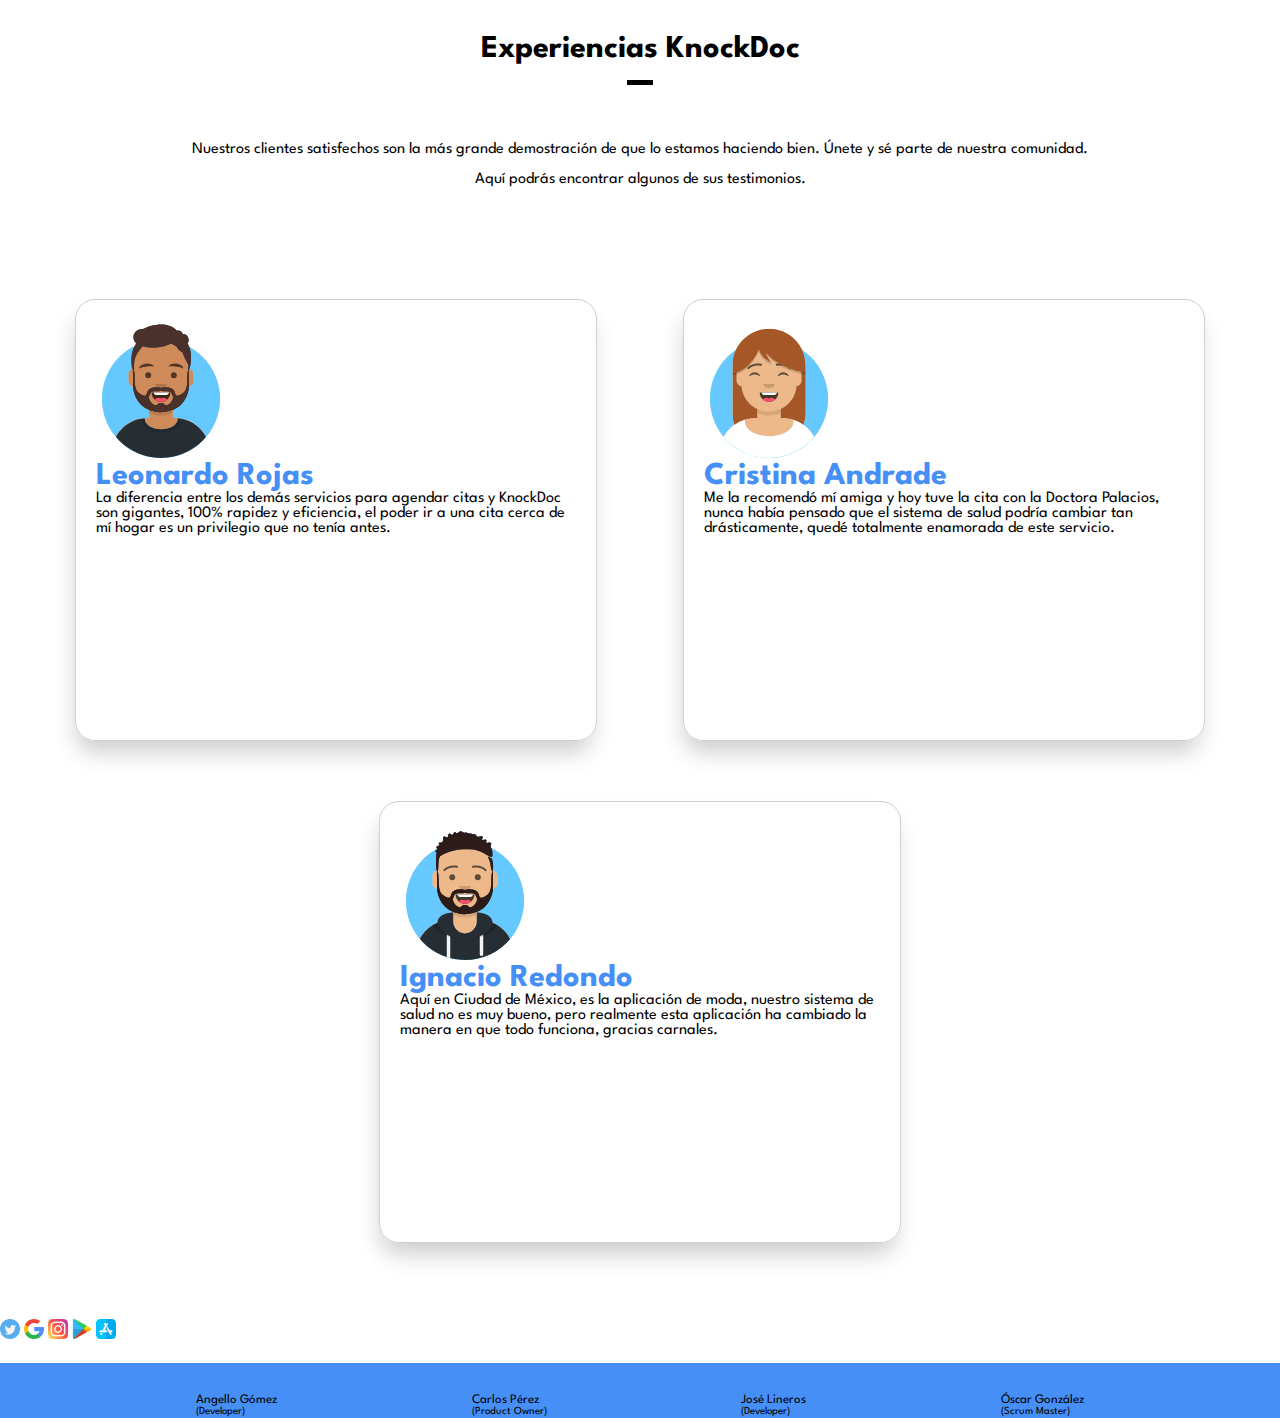
<file: experiencias.html>
<!doctype html>
<html lang="en">
  <head>
    <!-- Required meta tags -->
    <meta charset="utf-8">
    <meta name="viewport" content="width=device-width, initial-scale=1, shrink-to-fit=no">

    <!-- Bootstrap CSS -->
    <link rel="stylesheet" href="https://cdn.jsdelivr.net/npm/bootstrap@4.6.0/dist/css/bootstrap.min.css" integrity="sha384-B0vP5xmATw1+K9KRQjQERJvTumQW0nPEzvF6L/Z6nronJ3oUOFUFpCjEUQouq2+l" crossorigin="anonymous">
    <link rel="stylesheet" href="./assets-experiencias/styles/styles-experiencias.css">
    <!-- Fuente -->
    <link href="https://fonts.googleapis.com/css2?family=Spartan:wght@200;300;400;500;600;700&display=swap" rel="stylesheet">

    <title>Hello, world!</title>
  </head>

  <body>
<!-- Titulo -->
      <section class="head" style="display: flex; flex-flow: column wrap; align-items: center; text-align: center; line-height: 20px;">
        <div class="exp-title">
          <h1>Experiencias KnockDoc</h1>
        </div>
<!-- Linea horizontal -->
        <div class="hr"></div>
<!-- Texto -->
        <div class="text-container">
          <p class="d-flex justify-content-center text-muted" style="line-height: 30px;">
            Nuestros clientes satisfechos son la más grande demostración de que lo estamos haciendo bien. Únete y sé parte de nuestra comunidad. <br> Aquí podrás encontrar algunos de sus testimonios.
          </h5></p>
        </div>
      </section>

<!-- Contenedor de tarjetas  -->
    <section style="display: flex; flex-flow: row wrap; justify-content: space-evenly; align-content: flex-end; width: 100%;">

<!-- Primera tarjeta de experiencia -->
      <div>
          <div class="card-box" style="width: 30rem; height:400px; padding: 20px;">
              <img src="./assets-experiencias/img/exp1.svg"  style="width: 130px;" class="card-img-top";id="1"><label for="1"><h1 style="color: #458FF6;">Leonardo Rojas</h1></label>
              <div class="card-body">
                <p class="d-flex justify-content-center text-muted">
                  La diferencia entre los demás servicios para agendar citas y KnockDoc son gigantes, 100% rapidez y eficiencia, el poder ir a una cita cerca de mí hogar es un privilegio que no tenía antes.</p>
              </div>
          </div>
      </div>
<!-- Segunda tarjeta de experiencia -->
      <div>
        <div class="card-box" style="width: 30rem; height:400px;padding: 20px;">
            <img src="./assets-experiencias/img/exp3.svg" style="width: 130px;" class="card-img-top"; id="3"><label for="3"><h1 style="color: #458FF6;">Cristina Andrade</h1></label>
            <div class="card-body">
              <p class="d-flex justify-content-center text-muted">  Me la recomendó mí amiga y hoy tuve la cita con la Doctora Palacios, nunca había pensado que el sistema de salud podría cambiar tan drásticamente, quedé totalmente enamorada de este servicio.</p>
            </div>
        </div>
      </div>
      
<!-- Tercera tarjeta de experiencia -->
      <div>
          <div class="card-box" style="width: 30rem; height:400px;padding: 20px;">
              <img src="./assets-experiencias/img/exp2.svg"  style="width: 130px;" class="card-img-top";id="2"><label for="2"><h1 style="color: #458FF6;">Ignacio Redondo</h1></label>
              <div class="card-body">
                <p class="d-flex justify-content-center text-muted"> 
              </h1> Aquí en Ciudad de México, es la aplicación de moda, nuestro sistema de salud no es muy bueno, pero realmente esta aplicación ha cambiado la manera en que todo funciona, gracias carnales.</p>
              </div>
          </div>
      </div>
   </section>
  
  
    
<!-- Footer -->
    <footer class="text-center text-white">
          
<!-- Twitter -->
        <a class="btn" href="https://twitter.com/" target="https://twitter.com/" role="button"
        ><img src="./assets-experiencias/img/1.png" alt="" style="width: 20px; height: 20px;"></a>

<!-- Google -->
      <a class="btn" href="https://www.google.com/" target="https://www.google.com/" role="button"
        ><img src="./assets-experiencias/img/2.png" alt="" style="width: 20px; height: 20px;"></a>

<!-- Instagram -->
      <a class="btn" href="https://www.instagram.com/" target="https://www.instagram.com/" role="button"
        > <img src="./assets-experiencias/img/3.png"alt="" style="width: 20px; height: 20px;"></a>

<!-- Playstore -->
       <a class="btn" href="https://play.google.com/" target="https://play.google.com/" role="button"
       > <img src="./assets-experiencias/img/4.png"alt="" style="width: 20px; height: 20px;"></a>

<!-- Appstore -->
      <a class="btn" href="https://www.apple.com/app-store/" target="https://www.apple.com/app-store/" role="button"
      > <img src="./assets-experiencias/img/5.png"alt="" style="width: 20px; height: 20px;"></a>
        
<!-- Copyright -->
         <div class="namesContainer">
            <div class="names">Angello Gómez <p class="roles"> (Developer)</p></div>
            <div class="names">Carlos Pérez <p class="roles"> (Product Owner)</p></div>
            <div class="names">José Lineros <p class="roles"> (Developer)</p></div>
            <div class="names">Óscar González <p class="roles"> (Scrum Master)</p></div>
          </div>
      
    </footer>


<!-- Option 2: Separate Popper and Bootstrap JS -->

    <script src="https://code.jquery.com/jquery-3.5.1.slim.min.js" integrity="sha384-DfXdz2htPH0lsSSs5nCTpuj/zy4C+OGpamoFVy38MVBnE+IbbVYUew+OrCXaRkfj" crossorigin="anonymous"></script>
    <script src="https://cdn.jsdelivr.net/npm/popper.js@1.16.1/dist/umd/popper.min.js" integrity="sha384-9/reFTGAW83EW2RDu2S0VKaIzap3H66lZH81PoYlFhbGU+6BZp6G7niu735Sk7lN" crossorigin="anonymous"></script>
    <script src="https://cdn.jsdelivr.net/npm/bootstrap@4.6.0/dist/js/bootstrap.min.js" integrity="sha384-+YQ4JLhjyBLPDQt//I+STsc9iw4uQqACwlvpslubQzn4u2UU2UFM80nGisd026JF" crossorigin="anonymous"></script>
    
  </body>
</html>
</file>
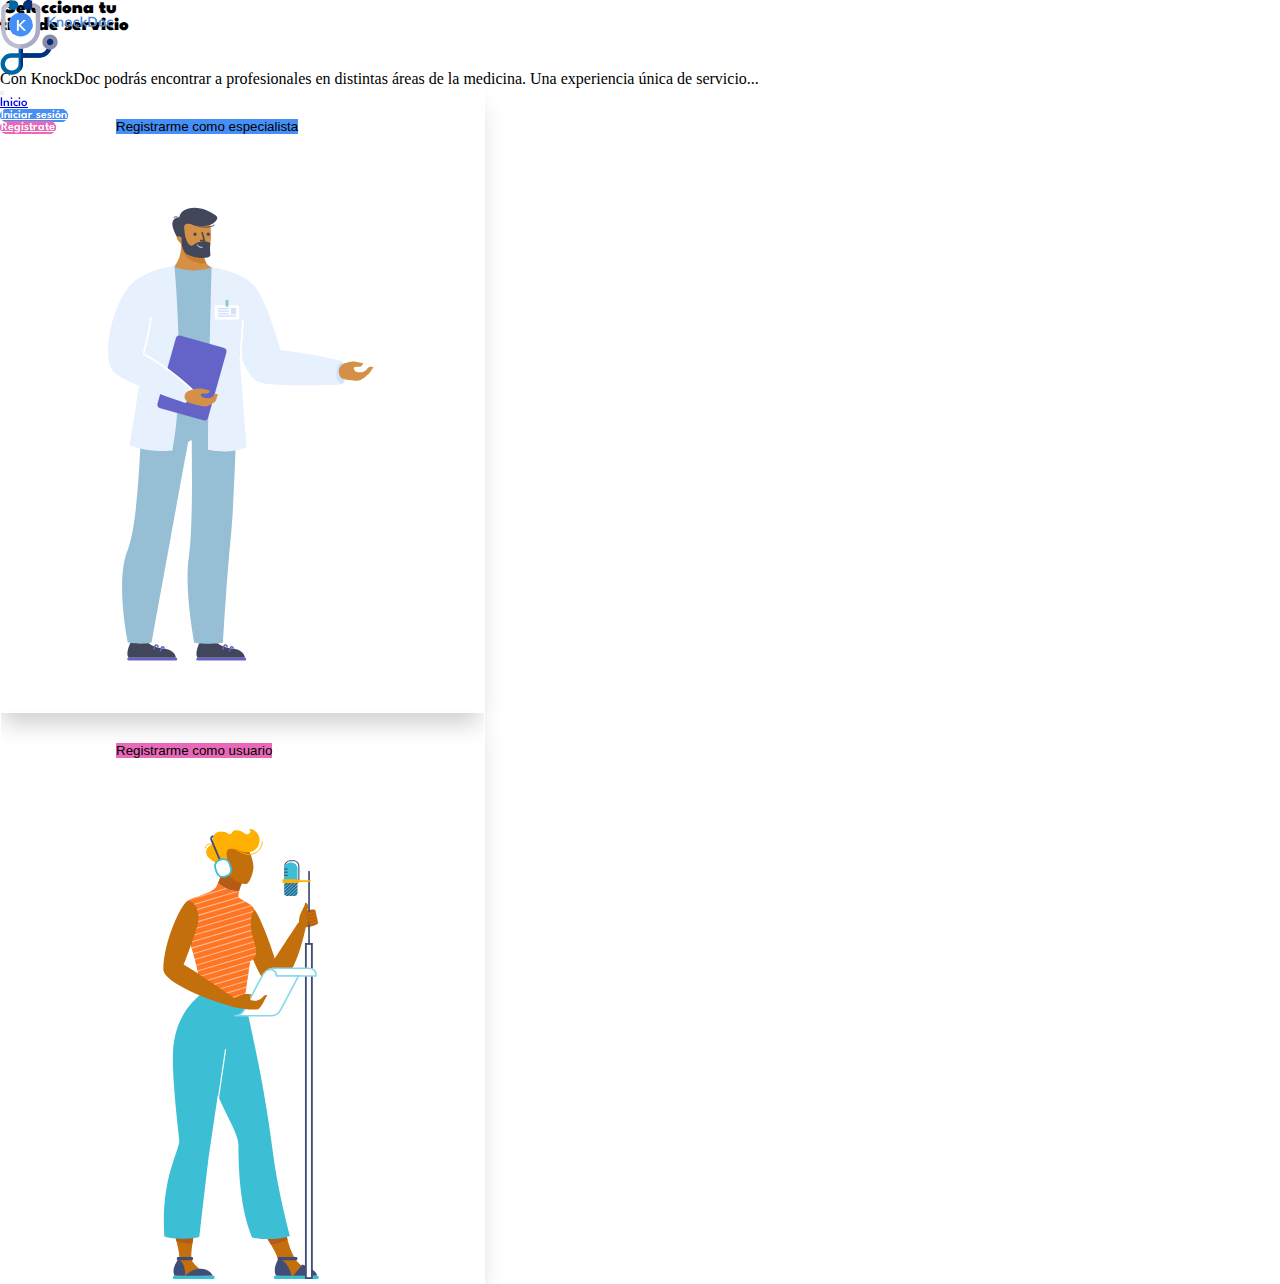
<file: register.html>
<!DOCTYPE html>
<html lang="en">
	<head>
		<!-- Required meta tags -->
		<meta charset="utf-8" />
		<meta
			name="viewport"
			content="width=device-width, initial-scale=1, shrink-to-fit=no"
		/>

		<!-- Bootstrap CSS -->
		<link
			rel="stylesheet"
			href="https://cdn.jsdelivr.net/npm/bootstrap@4.6.0/dist/css/bootstrap.min.css"
			integrity="sha384-B0vP5xmATw1+K9KRQjQERJvTumQW0nPEzvF6L/Z6nronJ3oUOFUFpCjEUQouq2+l"
			crossorigin="anonymous"
		/>
		
		<!-- favicon -->
		<link rel="icon" type="image/png" href="assets/img/favicon.png" sizes="16x16">

		<!-- custom css -->
		<link rel="stylesheet" href="./css/main.css" />

		<!-- google font -->
		<link
			href="https://fonts.googleapis.com/css2?family=Spartan:wght@200;300;400;500;600;700&display=swap"
			rel="stylesheet"
		/>

		<title>Login</title>
	</head>
	<body>

		<!-- navBar -->
		<nav
			class="
				navbar navbar-expand-lg navbar-light
				bg-white
				position-sticky
				d-block d-lg-flex
				justify-content-between
				navbar-height
			"
		>
			<a class="navbar-brand" href="index.html">
				<img
					src="assets/img/logo.svg"
					height="75"
					alt=""
					class="mt-0 mt-lg-4"
				/>
			</a>
			<div>
				<button
					class="navbar-toggler"
					type="button"
					data-toggle="collapse"
					data-target="#navbarNav"
					aria-controls="navbarNav"
					aria-expanded="false"
					aria-label="Toggle navigation"
				>
					<span class="navbar-toggler-icon"></span>
				</button>
				<div class="collapse navbar-collapse menu-items" id="navbarNav">
					<ul class="navbar-nav">
						<li class="nav-item active">
							<a class="nav-link mr-1" href="index.html">Inicio</a>
						<li class="nav-item">
							<a
								href="login.html"
								class="
									btn btn-knock
									py-1
									px-2
									mt-1
									ml-0 ml-lg-2
								"
							>
								Iniciar sesión
							</a>
						</li>
						<li class="nav-item">
							<a
								href="register.html"
								class="
									btn btn-knock-secondary
									py-1
									px-2
									mt-1
									ml-0 ml-lg-2
								"
							>
								Registrate
							</a>
						</li>
					</ul>
				</div>
			</div>
		</nav>
		<div class="container mt-2 mx-center" style="width: 300px">
			<h3 class="text-muted"><b>&nbspSelecciona tu <br>tipo de servicio<br></b></h3>
		</div>
		<br>
		<br>
		<p class="d-flex justify-content-center text-muted mb-4">
			Con KnockDoc podrás encontrar a profesionales en distintas áreas de la medicina. Una experiencia única de servicio...
		</p>


		<!-- Seccion Register -->
				<div class="d-flex justify-content-center row">
					<div class="doc-Con mr-2 rounded">
						<div class="docButtom py-2">
							<a href="./registerDoctor.html">
							<button style="margin-left: 115px; margin-top: 30px;" class="btn-primary py-2 px-3 rounded-pill">Registrarme como especialista</button>
							</a>
						</div>
							<a href="registerDoctor.html">
								<img
									src="./assets/img/doctor.svg" style= "height: 500px; width: 480px; transform: scaleX(-1); margin-top: 40px; margin-bottom: 2rem;"
									class="imagen-register"
								/>
							</a>
					</div>
				
				<div class="pat-Con rounded">
					<div class="patButtom py-2">
						<a href="./registerPatient.html">
						<button style="margin-left: 115px; margin-top: 30px;" class="btn-secondary py-2 px-3 rounded-pill">Registrarme como usuario</button>
						</a>
					</div>
					<div>
						<a href="registerPatient.html">
							<img
								src="./assets/img/paciente.svg" style= "height: 450px; width: 480px; margin-top: 70px;"
								class="imagen-register"
							/>
						</a>
					</div>
				</div>
				</div>
					
						
		<script
			src="https://code.jquery.com/jquery-3.5.1.slim.min.js"
			integrity="sha384-DfXdz2htPH0lsSSs5nCTpuj/zy4C+OGpamoFVy38MVBnE+IbbVYUew+OrCXaRkfj"
			crossorigin="anonymous"
		></script>
		<script
			src="https://cdn.jsdelivr.net/npm/bootstrap@4.6.0/dist/js/bootstrap.bundle.min.js"
			integrity="sha384-Piv4xVNRyMGpqkS2by6br4gNJ7DXjqk09RmUpJ8jgGtD7zP9yug3goQfGII0yAns"
			crossorigin="anonymous"
		></script>
	</body>
</html>
</file>
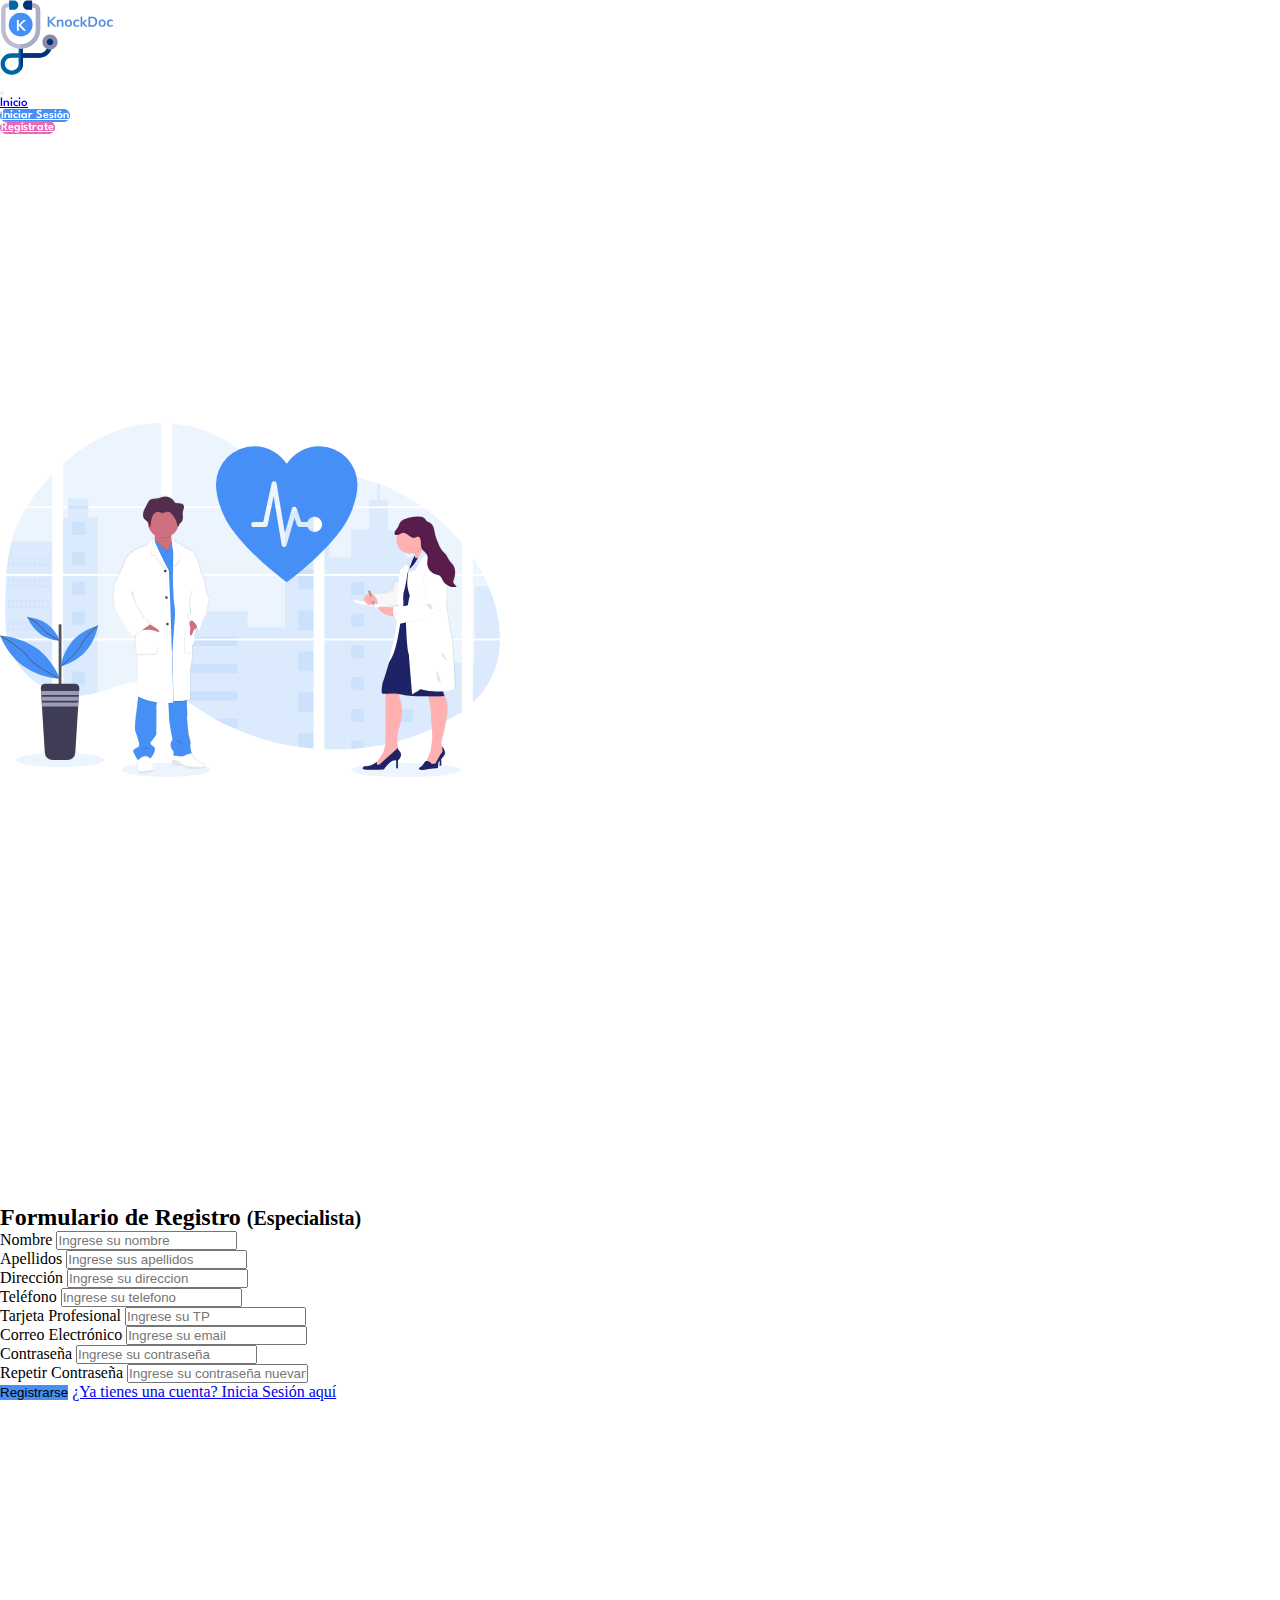
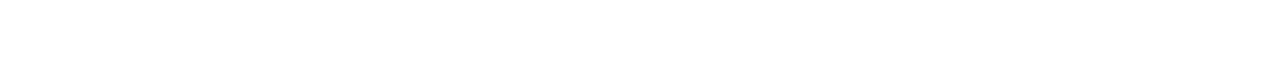
<file: registerDoctor.html>
<!DOCTYPE html>
<html lang="en">
	<head>
		<meta charset="UTF-8" />
		<meta http-equiv="X-UA-Compatible" content="IE=edge" />
		<meta name="viewport" content="width=device-width, initial-scale=1.0" />
		<title>Register Doctor</title>

		<!-- Bootstrap CSS -->
		<link
			rel="stylesheet"
			href="https://cdn.jsdelivr.net/npm/bootstrap@4.6.0/dist/css/bootstrap.min.css"
			integrity="sha384-B0vP5xmATw1+K9KRQjQERJvTumQW0nPEzvF6L/Z6nronJ3oUOFUFpCjEUQouq2+l"
			crossorigin="anonymous"
		/>

		<!-- favicon -->
		<link
			rel="icon"
			type="image/png"
			href="assets/img/favicon.png"
			sizes="16x16"
		/>

		<!-- custom css -->
		<link rel="stylesheet" href="./css/main.css" />

		<!-- google font -->
		<link
			href="https://fonts.googleapis.com/css2?family=Spartan:wght@200;300;400;500;600;700&display=swap"
			rel="stylesheet"
		/>
	</head>
	<body>
		<nav
			class="
				navbar navbar-expand-lg navbar-light
				bg-white
				position-sticky
				d-block d-lg-flex
				justify-content-between
				navbar-height
			"
		>
			<a class="navbar-brand" href="index.html">
				<img
					src="assets/img/logo.svg"
					height="75"
					alt=""
					class="mt-0 mt-lg-4"
				/>
			</a>
			<div>
				<button
					class="navbar-toggler"
					type="button"
					data-toggle="collapse"
					data-target="#navbarNav"
					aria-controls="navbarNav"
					aria-expanded="false"
					aria-label="Toggle navigation"
				>
					<span class="navbar-toggler-icon"></span>
				</button>
				<div class="collapse navbar-collapse menu-items" id="navbarNav">
					<ul class="navbar-nav">
						<li class="nav-item active">
							<a class="nav-link mr-1" href="index.html"
								>Inicio</a
							>
						</li>
						<li class="nav-item">
							<a
								href="login.html"
								class="
									btn btn-knock
									py-1
									px-2
									mt-1
									ml-0 ml-lg-2
								"
							>
								Iniciar Sesión
							</a>
						</li>
						<li class="nav-item">
							<a
								href="register.html"
								class="
									btn btn-knock-secondary
									py-1
									px-2
									mt-1
									ml-0 ml-lg-2
								"
							>
								Regístrate
							</a>
						</li>
					</ul>
				</div>
			</div>
		</nav>

		<div class="container">
			<div class="row mt-5">
				<div class="col-12 col-lg-6 py-5">
					<div
						class="d-flex align-items-center justify-content-center"
					>
						<img
							src="./assets/img/docForm.svg"
							width="500"
							height="1200"
							alt=""
							class="img-fluid mr-5"
							style="margin-left: 0"
						/>
					</div>
				</div>

				<div class="col-12 col-lg-6 py-5">
					<h2 class="text-primary">
						Formulario de Registro <small>(Especialista)</small>
					</h2>

					<div id="scroll">
						<form action="login.php" method="POST">
							<div class="form-group">
								<label for="nombre">Nombre</label>
								<input
									type="text"
									class="form-control bg-light"
									id="nombre"
									aria-describedby="nombre"
									placeholder="Ingrese su nombre"
									required
								/>
							</div>

							<div class="form-group">
								<label for="apellidos">Apellidos</label>
								<input
									type="text"
									class="form-control bg-light"
									id="apellidos"
									aria-describedby="apellidos"
									placeholder="Ingrese sus apellidos"
									required
								/>
							</div>

							<div class="form-group">
								<label for="direccion">Dirección</label>
								<input
									type="text"
									class="form-control bg-light"
									id="direccion"
									aria-describedby="direccion"
									placeholder="Ingrese su direccion"
									required
								/>
							</div>

							<div class="form-group">
								<label for="telefono">Teléfono</label>
								<input
									type="text"
									class="form-control bg-light"
									id="telefono"
									aria-describedby="telefono"
									placeholder="Ingrese su telefono"
									required
								/>
							</div>

							<div class="form-group">
								<label for="tp">Tarjeta Profesional</label>
								<input
									type="text"
									class="form-control bg-light"
									id="tp"
									aria-describedby="tp"
									placeholder="Ingrese su TP"
									required
								/>
							</div>

							<div class="form-group">
								<label for="email">Correo Electrónico</label>
								<input
									type="text"
									class="form-control bg-light"
									id="email"
									aria-describedby="email"
									placeholder="Ingrese su email"
									required
								/>
							</div>

							<div class="form-group">
								<label for="password">Contraseña</label>
								<input
									type="text"
									class="form-control bg-light"
									id="password"
									aria-describedby="password"
									placeholder="Ingrese su contraseña"
									required
								/>
							</div>

							<div class="form-group">
								<label for="password">Repetir Contraseña</label>
								<input
									type="text"
									class="form-control bg-light"
									id="password2"
									aria-describedby="password2"
									placeholder="Ingrese su contraseña nuevamente"
									required
								/>
							</div>

							<div class="mt-2">
								<button
									class="
										btn btn-primary
										w-100
										mb-2
										rounded-pill
									"
								>
									Registrarse
								</button>
								<a href="./login.html">
									<span class="text-dark">
										¿Ya tienes una cuenta?
									</span>
									<span class="text-primary"
										>Inicia Sesión aquí
									</span>
								</a>
							</div>
						</form>
					</div>
				</div>
			</div>
		</div>

		<script
			src="https://code.jquery.com/jquery-3.5.1.slim.min.js"
			integrity="sha384-DfXdz2htPH0lsSSs5nCTpuj/zy4C+OGpamoFVy38MVBnE+IbbVYUew+OrCXaRkfj"
			crossorigin="anonymous"
		></script>
		<script
			src="https://cdn.jsdelivr.net/npm/bootstrap@4.6.0/dist/js/bootstrap.bundle.min.js"
			integrity="sha384-Piv4xVNRyMGpqkS2by6br4gNJ7DXjqk09RmUpJ8jgGtD7zP9yug3goQfGII0yAns"
			crossorigin="anonymous"
		></script>
	</body>
</html>
</file>
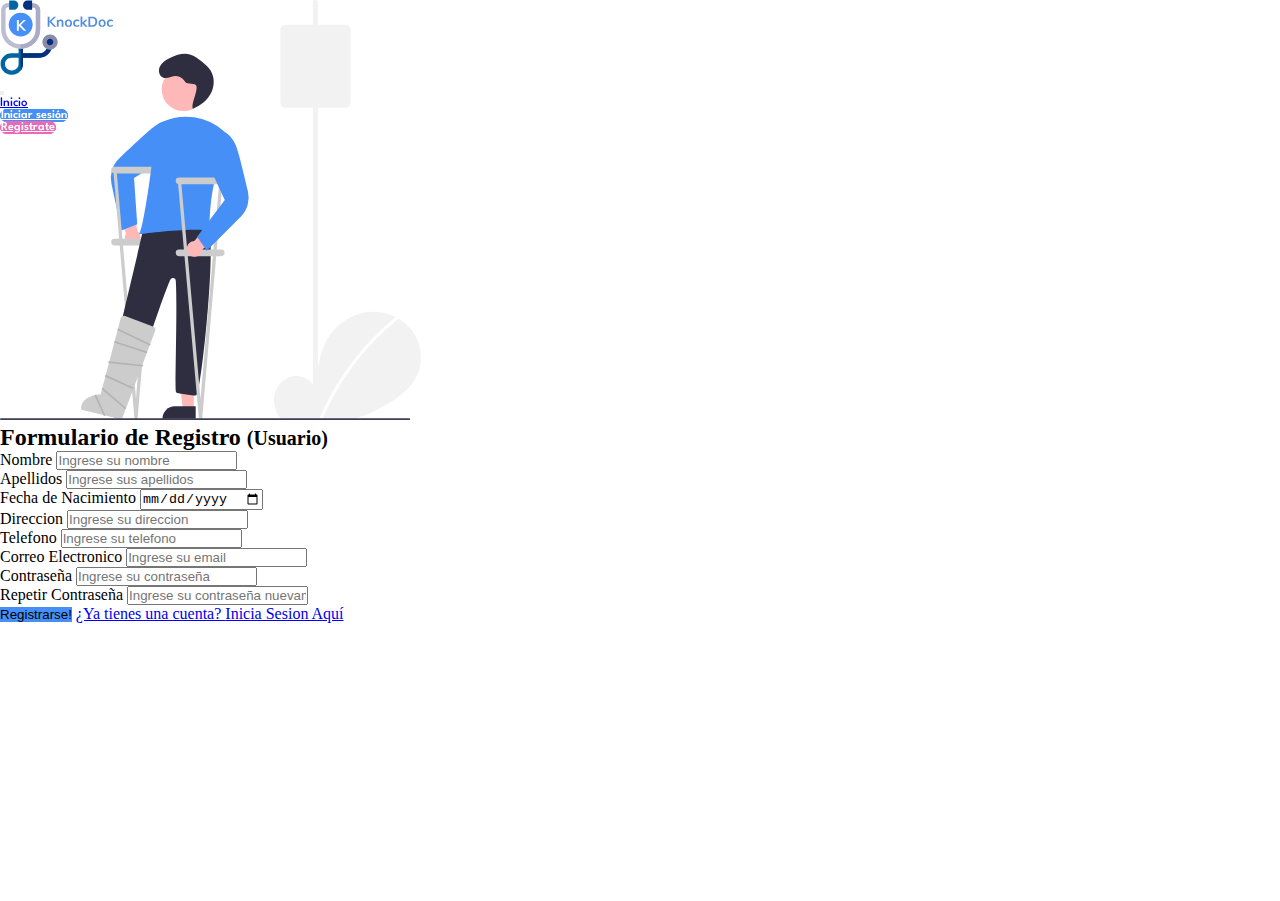
<file: registerPatient.html>
<!DOCTYPE html>
<html lang="en">
	<head>
		<meta charset="UTF-8" />
		<meta http-equiv="X-UA-Compatible" content="IE=edge" />
		<meta name="viewport" content="width=device-width, initial-scale=1.0" />
		<title>Register Patience</title>

		<!-- Bootstrap CSS -->
		<link
			rel="stylesheet"
			href="https://cdn.jsdelivr.net/npm/bootstrap@4.6.0/dist/css/bootstrap.min.css"
			integrity="sha384-B0vP5xmATw1+K9KRQjQERJvTumQW0nPEzvF6L/Z6nronJ3oUOFUFpCjEUQouq2+l"
			crossorigin="anonymous"
		/>

		<!-- favicon -->
		<link
			rel="icon"
			type="image/png"
			href="assets/img/favicon.png"
			sizes="16x16"
		/>

		<!-- custom css -->
		<link rel="stylesheet" href="./css/main.css" />

		<!-- google font -->
		<link
			href="https://fonts.googleapis.com/css2?family=Spartan:wght@200;300;400;500;600;700&display=swap"
			rel="stylesheet"
		/>
	</head>
	<body>
		<nav
			class="
				navbar navbar-expand-lg navbar-light
				bg-white
				position-sticky
				d-block d-lg-flex
				justify-content-between
				navbar-height
			"
		>
			<a class="navbar-brand" href="index.html">
				<img
					src="assets/img/logo.svg"
					height="75"
					alt=""
					class="mt-0 mt-lg-4"
				/>
			</a>
			<div>
				<button
					class="navbar-toggler"
					type="button"
					data-toggle="collapse"
					data-target="#navbarNav"
					aria-controls="navbarNav"
					aria-expanded="false"
					aria-label="Toggle navigation"
				>
					<span class="navbar-toggler-icon"></span>
				</button>
				<div class="collapse navbar-collapse menu-items" id="navbarNav">
					<ul class="navbar-nav">
						<li class="nav-item active">
							<a class="nav-link mr-1" href="index.html"
								>Inicio</a
							>
						</li>
						<li class="nav-item">
							<a
								href="login.html"
								class="
									btn btn-knock
									py-1
									px-2
									mt-1
									ml-0 ml-lg-2">
								Iniciar sesión
							</a>
						</li>
						<li class="nav-item">
							<a
								href="register.html"
								class="
									btn btn-knock-secondary
									py-1
									px-2
									mt-1
									ml-0 ml-lg-2">
								Registrate
							</a>
						</li>
					</ul>
				</div>
			</div>
		</nav>

		<div class="container">
			<div class="row mt-5">
				<div class="col-12 col-lg-6 py-5">
					<div
						class="d-flex align-items-center justify-content-center user-form-img"
					>
						<img
							src="./assets/img/userForm.svg"
							alt=""
							class="img-fluid mr-5"
							style="margin-left: 0"
						/>
					</div>
				</div>

				<div class="col-12 col-lg-6 py-5">
					<h2 class="text-primary">
						Formulario de Registro <small>(Usuario)</small>
					</h2>

					<div id="scroll">
						<form action="login.php" method="POST">
							<div class="form-group">
								<label for="nombre">Nombre</label>
								<input
									type="text"
									class="form-control bg-light"
									id="nombre"
									aria-describedby="nombre"
									placeholder="Ingrese su nombre"
									required
								/>
							</div>

							<div class="form-group">
								<label for="apellidos">Apellidos</label>
								<input
									type="text"
									class="form-control bg-light"
									id="apellidos"
									aria-describedby="apellidos"
									placeholder="Ingrese sus apellidos"
									required
								/>
							</div>

							<div class="form-group">
								<label for="fecha">Fecha de Nacimiento</label>
								<input
									type="date"
									class="form-control bg-light"
									id="direccion"
									aria-describedby="direccion"
									required
								/>
							</div>

							<div class="form-group">
								<label for="direccion">Direccion</label>
								<input
									type="text"
									class="form-control bg-light"
									id="direccion"
									aria-describedby="direccion"
									placeholder="Ingrese su direccion"
									required
								/>
							</div>

							<div class="form-group">
								<label for="telefono">Telefono</label>
								<input
									type="text"
									class="form-control bg-light"
									id="telefono"
									aria-describedby="telefono"
									placeholder="Ingrese su telefono"
									required
								/>
							</div>

							<div class="form-group">
								<label for="email">Correo Electronico</label>
								<input
									type="text"
									class="form-control bg-light"
									id="email"
									aria-describedby="email"
									placeholder="Ingrese su email"
									required
								/>
							</div>

							<div class="form-group">
								<label for="password">Contraseña</label>
								<input
									type="text"
									class="form-control bg-light"
									id="password"
									aria-describedby="password"
									placeholder="Ingrese su contraseña"
									required
								/>
							</div>

							<div class="form-group">
								<label for="password">Repetir Contraseña</label>
								<input
									type="text"
									class="form-control bg-light"
									id="password2"
									aria-describedby="password2"
									placeholder="Ingrese su contraseña nuevamente"
									required
								/>
							</div>

							<div class="mt-2">
								<button
									class="
										btn btn-primary
										w-100
										mb-2
										rounded-pill
									"
								>
									Registrarse!
								</button>
								<a href="./login.html">
									<span class="text-dark">
										¿Ya tienes una cuenta?
									</span>
									<span class="text-primary"
										>Inicia Sesion Aquí
									</span>
								</a>
							</div>
						</form>
					</div>
				</div>
			</div>
		</div>

		<script
			src="https://code.jquery.com/jquery-3.5.1.slim.min.js"
			integrity="sha384-DfXdz2htPH0lsSSs5nCTpuj/zy4C+OGpamoFVy38MVBnE+IbbVYUew+OrCXaRkfj"
			crossorigin="anonymous"
		></script>
		<script
			src="https://cdn.jsdelivr.net/npm/bootstrap@4.6.0/dist/js/bootstrap.bundle.min.js"
			integrity="sha384-Piv4xVNRyMGpqkS2by6br4gNJ7DXjqk09RmUpJ8jgGtD7zP9yug3goQfGII0yAns"
			crossorigin="anonymous"
		></script>
	</body>
</html>
</file>
<file: assets-experiencias/styles/styles-experiencias.css>
*{
    margin: 0;
    font-family: 'Spartan', sans-serif;

}

.exp-title{
    margin-top: 40px;
}

.head .text-container{
    margin-top: 50px;
    margin-bottom: 94px;
    width: 80%;
}

.hr {
    margin-top: 20px;
    height: 5px;
    width: 2%;
    background-color: black;
  }
.card-box {
    border: 1px solid #CFCFCF;
    border-radius: 20px;
    margin: 10px;
    margin-bottom: 50px;
    box-shadow: -2px 15px 23px -4px rgba(0,0,0,0.20)



}

.footer {
    width: 100%;
    margin-top: 80px;
    background-color: #E869B8;
}

.text-center{
    margin-top: 26px;
}

.namesContainer{
    background-color: #458FF6;
    display: flex;
    justify-items: center;
    align-content: center;
    justify-content: space-evenly;
    padding: 2px;
    margin-top: 20px;
}

.namesContainer .names{
    margin-top: 29px;
    font-size: small;
}
.namesContainer .roles{
    font-size: smaller;
}
</file>
<file: css/main.css>
/* Variables css */
:root {
	/* Colors */
	--primary: #458ff6;
	--secondary: #e869b8;

	/* Font */
	--spartan: 'Spartan', sans-serif;
}

/* Normalize */
* {
	margin: 0;
	padding: 0;
	box-sizing: border-box;
}

html {
	scroll-behavior: smooth;
}

h3{
	font-family: var(--spartan);
}

/* NavBar */
.menu-items .nav-item {
	font-size: 13px;
	font-family: var(--spartan);
	font-weight: 500;
}

.navbar-height {
	height: 56px;
	position: fixed;
	top: 0;
	width: 100vw;
	z-index: 99;
}

.btn-knock {
	background-color: var(--primary);
	color: white;
	font-weight: 600;
	border-radius: 50px;
	border: 1px solid var(--primary);
	-webkit-border-radius: 50px;
	-moz-border-radius: 50px;
	-ms-border-radius: 50px;
	-o-border-radius: 50px;
	font-size: 12px;
}
.btn-knock:hover {
	background-color: white;
	border: 1px solid var(--primary);
	color: var(--primary);
	font-weight: 700;
}

.btn-knock-secondary {
	background-color: var(--secondary);
	border: 1px solid var(--secondary);
	color: white;
	font-weight: 600;
	border-radius: 50px;
	-webkit-border-radius: 50px;
	-moz-border-radius: 50px;
	-ms-border-radius: 50px;
	-o-border-radius: 50px;
	font-size: 12px;
}

.btn-knock-secondary:hover {
	background-color: white;
	border: 1px solid var(--secondary);
	color: var(--secondary);
	font-weight: 700;
}

.txt-col {
	font-family: var(--spartan);
}

.txt-col h3 {
	font-weight: 600;
}

.img-col img {
	width: 400px;
}

/* Experiencias */

.user-name{
	color: var(--primary);
	font-family: var(--spartan);
	font-size: 1.5rem;
}
.card-box {
    border: 1px solid white;
    border-radius: 20px;
    margin: 10px;
    margin-bottom: 50px;
    box-shadow: -2px 15px 23px -4px rgba(0,0,0,0.20)
}

.card-box img{
	width: 60px;
}

.footer {
    width: 100%;
    margin-top: 80px;
    background-color: #E869B8;
}

.text-center{
    margin-top: 26px;
}

.namesContainer{
    background-color: #458FF6;
    display: flex;
    justify-items: center;
    align-content: center;
    justify-content: space-evenly;
    padding: 2px;
    margin-top: 20px;
}

.namesContainer .names{
    margin-top: 29px;
    font-size: small;
}
.namesContainer .roles{
    font-size: smaller;
}

.whatIsKnockDoc {
	background-color:#f8f9fa;
}

.imagen-register:hover {
	filter: opacity(0.5);
}

.espTitle{
	font-family: 'Spartan', sans-serif;
	font-weight: bolder;
	margin-top: 40px;
	margin-left: 90px;
}

.texto1 {
	font-family: 'Spartan', sans-serif;
	margin-top: 40px;
	margin-left: 90px;
}

.doc-Con{
	border: 1px solid white;
	width: 485px;
	box-shadow: -2px 15px 23px -4px rgba(0,0,0,0.20);
}

.btn-doc{
	width: 100px;
	height: 40px;
	border: 1px;
	color: white;
	border: 1px solid #458FF6;
	background-color: #458FF6;
	margin-top: 7px;
	border-radius: 10px;
	margin-left: 30%;
}
.btn-doc:hover{
	filter: opacity(0.5);
}

.docButtom:hover{
	filter: opacity(0.5);
}

.patButtom:hover{
	filter: opacity(0.5);
}

.btn-pat{
	width: 100px;
	height: 40px;
	color: white;
	border: 1px solid#E869B8;
	background-color: #E869B8;
	border-radius: 10px;
	margin-left: 190px;
}

.btn-pat:hover{
	filter: opacity(0.5);
}
.pat-Con{
		border: 1px solid white;
		box-shadow: -2px 15px 23px -4px rgba(0,0,0,0.20);
		width: 485px;
	}

.user-form-img img{
	height: 420px;
}

/* Mediaquery */
@media (max-width: 992px) {
	.navbar-height {
		height: auto;
	}

	.img-col img {
		width: 80%;
		margin: 1rem auto;
	}
}

#scroll {
	height: 50vh;
	width: 100%;
	overflow-y: scroll;
}

.btn-primary{
	background-color: #458FF6;
	border: none;
}

.btn-secondary{
	background-color: #E869B8;
	border: none;
}
</file>
